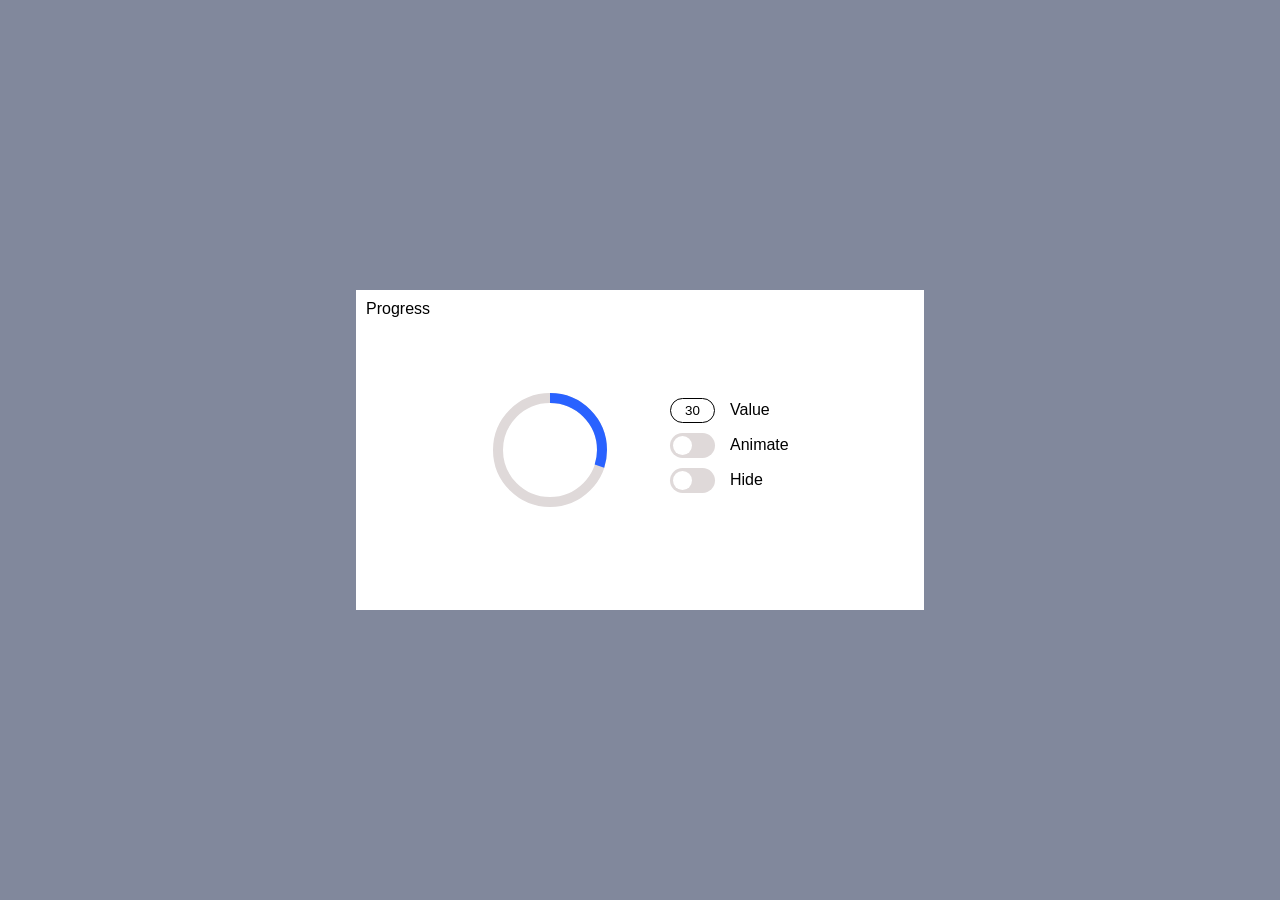
<file: index.html>
<!DOCTYPE html>
<html lang="en">
    <head>
        <link rel="stylesheet" type="text/css" href="css.css" />
        <meta charset="UTF-8" />
        <meta name="viewport" content="width=device-width, initial-scale=1.0" />
        <title>Document</title>
    </head>
    <body>
        <div class="overlap">
            <p class="progress">Progress</p>
            <div class="circle">
                <svg class="progress-ring" width="120" height="120">
                <circle
                    stroke="#dfd9d9"
                    stroke-width="10"
                    fill="transparent"
                    r="52"
                    cx="60"
                    cy="60"
                />
                <circle
                    class="progress-ring__circle"
                    stroke-width="10"
                    fill="transparent"
                    r="52"
                    cx="60"
                    cy="60"
                />
                </svg>
            </div>
            <div class="props">
                <div class="box">
                    <div class="prop">
                        <input type="text" class="newIn" min="0" max="100" value="30" />
                        <label for="valueInput">Value</label>
                    </div>
                    <div class="prop">
                        <label class="toggler-wrapper style-1">
                            <input type="checkbox" id="animateToggle" />
                            <div class="toggler-slider">
                                <div class="toggler-knob"></div>
                            </div>
                        </label>
                        <label for="animateToggle">Animate</label>
                    </div>
                    <div class="prop">
                        <label class="toggler-wrapper style-1">
                            <input type="checkbox" id="hideToggle" />
                            <div class="toggler-slider">
                                <div class="toggler-knob"></div>
                            </div>
                        </label>
                        <label for="hideToggle">Hide</label>
                    </div>
                </div>
            </div>
        </div>
    </body>
    <script src="js.js"></script>
</html>
</file>
<file: css.css>
body {
  margin: 0;
  padding: 0;
  height: 100vh;
  width: 100vw;
  display: flex;
  justify-content: center;
  align-items: center;
  background-color: #81889c;
  font-family: Verdana, Geneva, Tahoma, sans-serif;
}

.overlap {
  display: flex;
  background-color: white;
  gap: 60px;
}
.progress{
  position: absolute;
  margin: 10px;
}

@media screen and (orientation: portrait) {
  .overlap {
    flex-direction: column;
    height: 568px;
    width: 320px;
  }

  .circle {
    height: 50%;
    width: 100%;
    align-items: flex-end;
    justify-content: center;
  }

  .props {
    height: 50%;
    width: 100%;
    align-items: center;
    justify-content: flex-start;
  }
}

@media screen and (orientation: landscape) {
  .overlap {
    flex-direction: row;
    height: 320px;
    width: 568px;
  }

  .circle {
    height: 100%;
    width: 50%;
    align-items: center;
    justify-content: flex-end;
  }

  .props {
    height: 100%;
    width: 50%;
    justify-content: center;
    align-items: flex-start;
  }
}

.circle {
  display: flex;
}

.props {
  display: flex;
  flex-direction: column;
}

.prop {
  margin-bottom: 10px;
  display: flex;
  gap: 15px;
  align-items: center;
}

@keyframes rotate {
  from {
    transform: rotate(-90deg);
  }

  to {
    transform: rotate(270deg);
  }
}

.progress-ring__circle {
  transform: rotate(-90deg);
  transform-origin: 50% 50%;
  stroke: #2962ff;
  transition: 1s stroke-dashoffset;
}

.newIn {
  padding: 0;
  position: relative;
  border-radius: 100px;
  text-align: center;
  width: 43px;
  height: 23px;
  border: solid 1px black;
}

.toggler-wrapper {
  display: block;
  width: 45px;
  height: 25px;
  cursor: pointer;
  position: relative;
}

.toggler-wrapper input[type="checkbox"]:checked + .toggler-slider {
  background-color: #1100ff;
}

.toggler-wrapper .toggler-slider {
  background-color: #dfd9d9;
  position: absolute;
  border-radius: 100px;
  top: 0;
  left: 0;
  width: 100%;
  height: 100%;
  -webkit-transition: all 300ms ease;
  transition: all 300ms ease;
}

.toggler-wrapper .toggler-knob {
  position: absolute;
  -webkit-transition: all 300ms ease;
  transition: all 300ms ease;
}

.toggler-wrapper.style-1
  input[type="checkbox"]:checked+ .toggler-slider .toggler-knob {
  left: calc(100% - 19px - 3px);
}

.toggler-wrapper.style-1 .toggler-knob {
  width: calc(25px - 6px);
  height: calc(25px - 6px);
  border-radius: 50%;
  left: 3px;
  top: 3px;
  background-color: #fff;
}

.toggler-wrapper input[type="checkbox"] {
  display: none;
}
</file>
